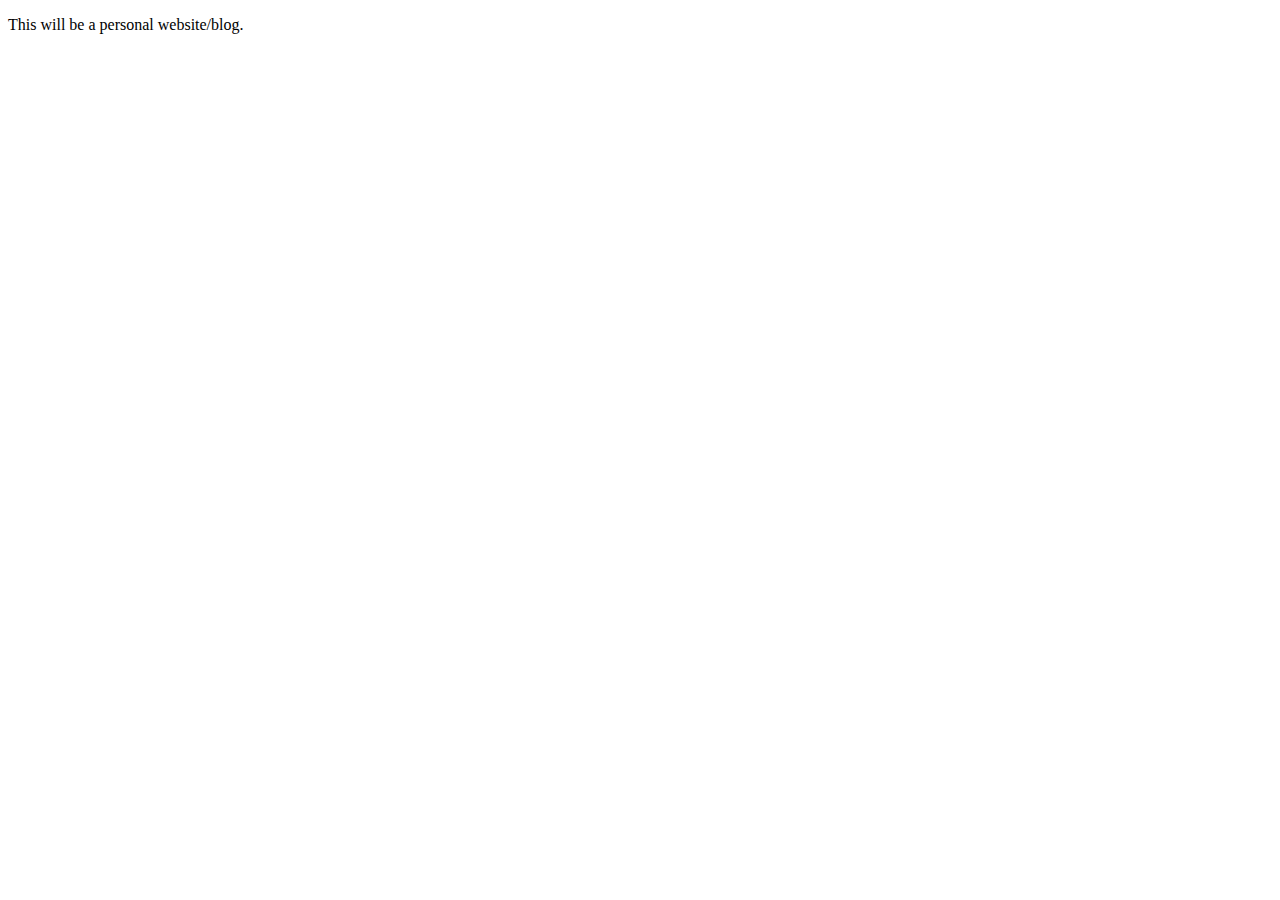
<file: veerajongit/index.html>
<!DOCTYPE html>
<html lang="en">

<head>
    <meta charset="UTF-8">
    <meta name="viewport" content="width=device-width, initial-scale=1.0">
    <meta http-equiv="X-UA-Compatible" content="ie=edge">
    <title>Hello, world!</title>
</head>

<body>
    <p>This will be a personal website/blog.</p>
</body>

</html>
</file>
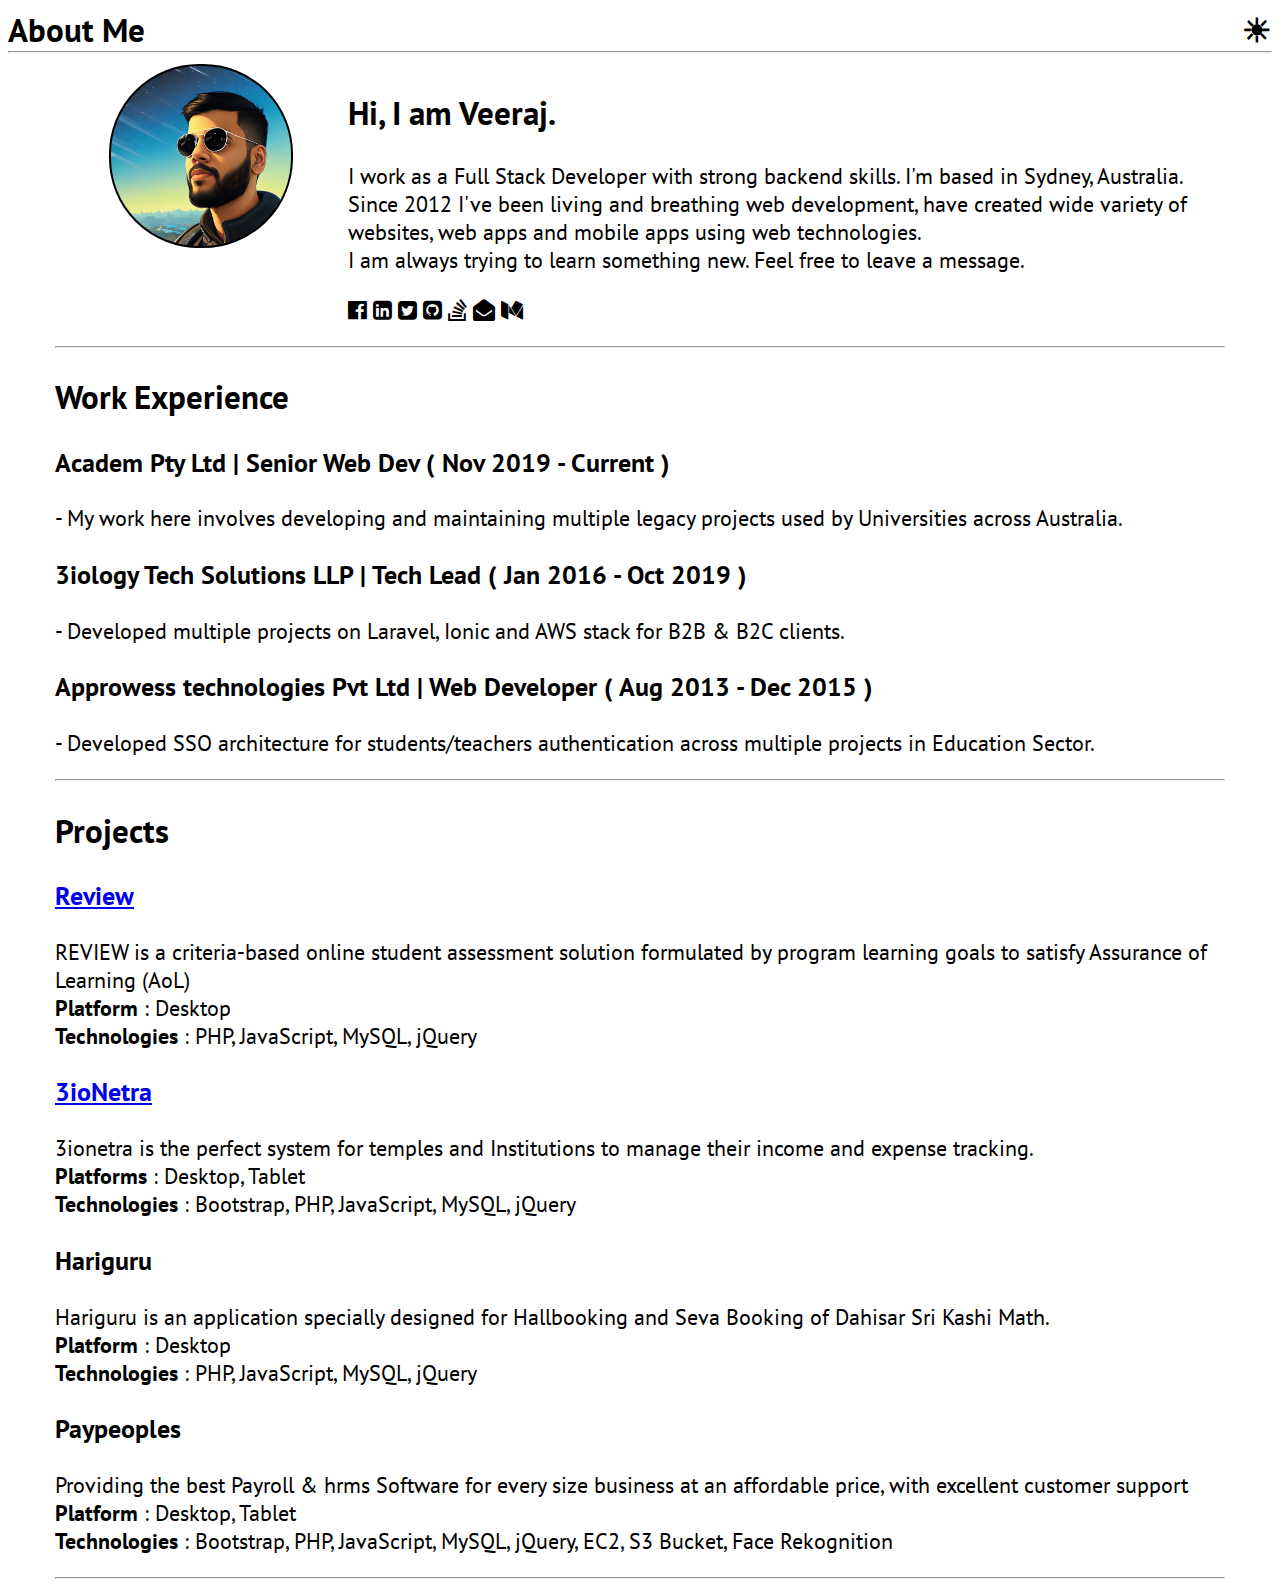
<file: about.html>
<!DOCTYPE html>
<html lang="en">

<head>
	<meta charset="UTF-8">
	<meta name="viewport" content="width=device-width, initial-scale=1.0">
	<meta name="description"
		content="Veeraj Shenoy is a full stack developer with 7 years of experience. Experienced in Laravel, Angular, AWS, TDD and microservice style architecting." />
	<title>Veeraj Shenoy - Full Stack Dev.</title>

	<!-- Global site tag (gtag.js) - Google Analytics -->
	<script async src="https://www.googletagmanager.com/gtag/js?id=UA-149763103-1"></script>
	<script async src="assets/js/gtag.js"></script>

	<!--Google Fonts PT Sans-->
	<link rel="preconnect" href="https://fonts.gstatic.com">
	<link href="https://fonts.googleapis.com/css2?family=Open+Sans&family=PT+Sans&display=swap" rel="stylesheet">


	<link rel="stylesheet" href="assets/css/style.css">
	<link href="https://stackpath.bootstrapcdn.com/font-awesome/4.7.0/css/font-awesome.min.css" rel="stylesheet">

	<script src="https://code.jquery.com/jquery-3.5.0.slim.min.js"></script>
	<script src="assets/js/main.js"></script>
</head>

<body class="body">
	<article>
		<h2 class="nav-h2">
			<div class="float-left w-50">
				About Me
			</div>
			<div class="float-left w-50 right">
				<span class="hover brightness">
					&#9728;
				</span>
			</div>
		</h2>
	</article>
	<hr>
	<div class="content">
		<article>
			<div class="w-100 show-mobile">
				<div class="profile center"></div>
			</div>
			<div class="float-left w-25 hide-mobile">
				<div class="profile center"></div>
			</div>
			<div class="float-left w-75 w-100-mobile">
				<h2>Hi, I am Veeraj.</h2>
				<p>
					I work as a Full Stack Developer with strong backend skills. I'm based in Sydney, Australia.
					<br>
					Since 2012 I've been living and breathing web development, have created wide variety of
					websites,
					web apps and mobile apps using web technologies.
					<br>
					I am always trying to learn something new. Feel free to leave a message.
				</p>
				<p>
					<i class="fa fa-facebook-official"></i>
					<i class="fa fa-linkedin-square"></i>
					<i class="fa fa-twitter-square"></i>
					<i class="fa fa-github-square"></i>
					<i class="fa fa-stack-overflow"></i>
					<i class="fa fa-envelope-open"></i>
					<i class="fa fa-medium"></i>
				</p>
			</div>
		</article>
		<hr>
		<article>
			<h2>Work Experience</h2>
			<h3>Academ Pty Ltd | Senior Web Dev ( Nov 2019 - Current )</h3>
			<p>
				- My work here involves developing and maintaining multiple legacy projects used by Universities across
				Australia.
			</p>
			<h3>3iology Tech Solutions LLP | Tech Lead ( Jan 2016 - Oct 2019 )</h3>
			<p>
				- Developed multiple projects on Laravel, Ionic and AWS stack for B2B & B2C clients.
			</p>
			<h3>Approwess technologies Pvt Ltd | Web Developer ( Aug 2013 - Dec 2015 )</h3>
			<p>
				- Developed SSO architecture for students/teachers authentication across multiple projects in Education
				Sector.
			</p>
		</article>
		<hr>
		<article>
			<h2>Projects</h2>
			<h3><a href="https://academ.com.au/review/" target="_blank">Review</a></h3>
			<p>
				REVIEW is a criteria-based online student assessment solution formulated by program learning goals to
				satisfy Assurance of Learning (AoL) <br>
				<b>Platform</b> : Desktop <br>
				<b>Technologies</b> : PHP, JavaScript, MySQL, jQuery
			</p>
			<h3><a href="http://3ionetra.in" target="_blank">3ioNetra</a></h3>
			<p>
				3ionetra is the perfect system for temples and Institutions to manage their income and expense tracking.<br>
				<b>Platforms</b> : Desktop, Tablet<br>
				<b>Technologies</b> : Bootstrap, PHP, JavaScript, MySQL, jQuery
			</p>
			<h3>Hariguru</h3>
			<p>
				Hariguru is an application specially designed for Hallbooking and Seva Booking of Dahisar Sri Kashi Math.<br>
				<b>Platform</b> : Desktop <br>
				<b>Technologies</b> : PHP, JavaScript, MySQL, jQuery
			</p>
			<h3>Paypeoples</h3>
			<p>
				Providing the best Payroll & hrms Software for every size business at an affordable price, with excellent customer support<br>
				<b>Platform</b> : Desktop, Tablet <br>
				<b>Technologies</b> : Bootstrap, PHP, JavaScript, MySQL, jQuery, EC2, S3 Bucket, Face Rekognition
			</p>
		</article>
		<hr>
	</div>
</body>

</html>
</file>
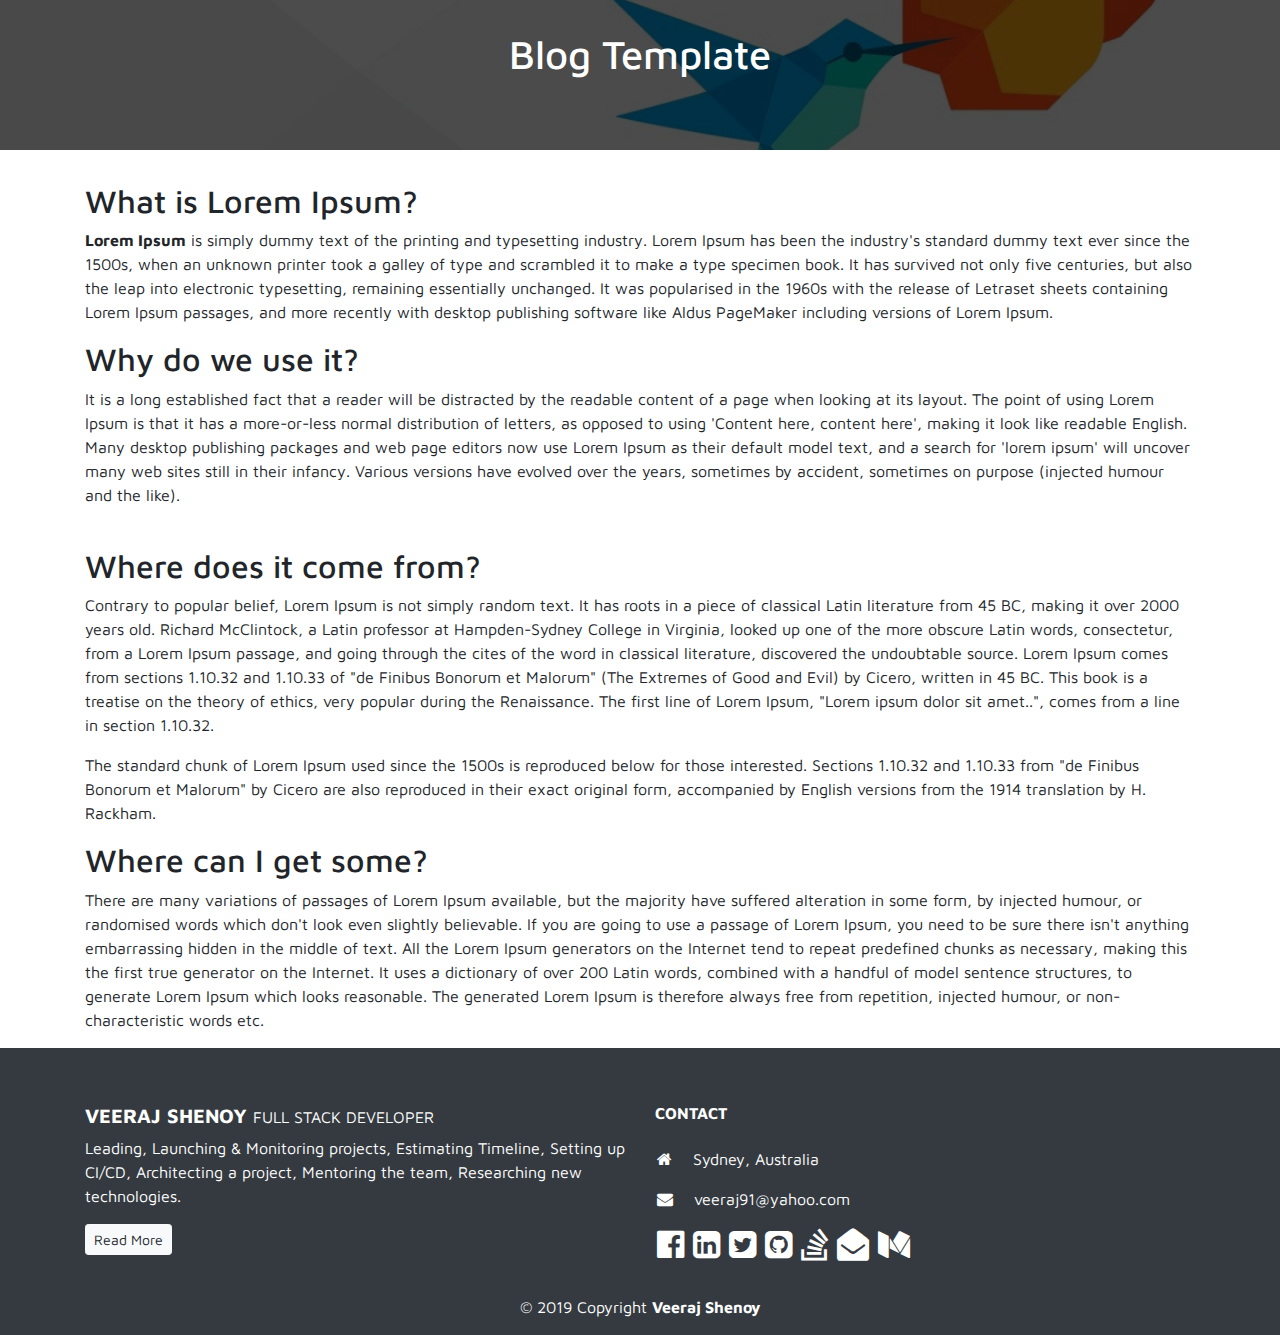
<file: blog.html>
<!DOCTYPE html>
<html lang="en">

<head>
    <meta charset="UTF-8">
    <meta name="viewport" content="width=device-width, initial-scale=1.0">
    <meta http-equiv="X-UA-Compatible" content="ie=edge">
    <meta name="description" content="Blog Template" />
    <title>Blog Template</title>
    <link rel="stylesheet" href="https://maxcdn.bootstrapcdn.com/bootstrap/4.0.0/css/bootstrap.min.css"
        integrity="sha384-Gn5384xqQ1aoWXA+058RXPxPg6fy4IWvTNh0E263XmFcJlSAwiGgFAW/dAiS6JXm" crossorigin="anonymous">
    <link href="https://fonts.googleapis.com/css?family=Maven+Pro&display=swap" rel="stylesheet">
    <link href="https://stackpath.bootstrapcdn.com/font-awesome/4.7.0/css/font-awesome.min.css" rel="stylesheet"
        integrity="sha384-wvfXpqpZZVQGK6TAh5PVlGOfQNHSoD2xbE+QkPxCAFlNEevoEH3Sl0sibVcOQVnN" crossorigin="anonymous">
    <link rel="stylesheet" href="assets/css/main.css">

    <link rel="manifest" href="manifest.json">
    <meta name="theme-color" content="#040404" />
    <!-- Global site tag (gtag.js) - Google Analytics -->
    <script async src="https://www.googletagmanager.com/gtag/js?id=UA-149763103-1"></script>
    <script async src="assets/js/gtag.js"></script>
</head>

<body>
    <div class="banner" style="background-image: url(assets/img/dart.jpeg);">
        <div class="translucent">
            <div class="container">
                <div class="jumbotron bg-transparent align-middle">
                    <div class="row white h-100">
                        <div class="col-12 text-center my-auto">
                            <h1>Blog Template</h1>
                        </div>
                    </div>
                </div>
            </div>
        </div>
    </div>

    <div class="container">
        <div>
            <h2>What is Lorem Ipsum?</h2>
            <p><strong>Lorem Ipsum</strong> is simply dummy text of the printing and typesetting industry. Lorem Ipsum
                has
                been the
                industry's standard dummy text ever since the 1500s, when an unknown printer took a galley of type and
                scrambled it
                to make a type specimen book. It has survived not only five centuries, but also the leap into electronic
                typesetting, remaining essentially unchanged. It was popularised in the 1960s with the release of
                Letraset
                sheets
                containing Lorem Ipsum passages, and more recently with desktop publishing software like Aldus PageMaker
                including
                versions of Lorem Ipsum.</p>
        </div>
        <div>
            <h2>Why do we use it?</h2>
            <p>It is a long established fact that a reader will be distracted by the readable content of a page when
                looking
                at
                its layout. The point of using Lorem Ipsum is that it has a more-or-less normal distribution of letters,
                as
                opposed to using 'Content here, content here', making it look like readable English. Many desktop
                publishing
                packages and web page editors now use Lorem Ipsum as their default model text, and a search for 'lorem
                ipsum'
                will uncover many web sites still in their infancy. Various versions have evolved over the years,
                sometimes
                by
                accident, sometimes on purpose (injected humour and the like).</p>
        </div><br />
        <div>
            <h2>Where does it come from?</h2>
            <p>Contrary to popular belief, Lorem Ipsum is not simply random text. It has roots in a piece of classical
                Latin
                literature from 45 BC, making it over 2000 years old. Richard McClintock, a Latin professor at
                Hampden-Sydney
                College in Virginia, looked up one of the more obscure Latin words, consectetur, from a Lorem Ipsum
                passage,
                and
                going through the cites of the word in classical literature, discovered the undoubtable source. Lorem
                Ipsum
                comes from sections 1.10.32 and 1.10.33 of "de Finibus Bonorum et Malorum" (The Extremes of Good and
                Evil)
                by
                Cicero, written in 45 BC. This book is a treatise on the theory of ethics, very popular during the
                Renaissance.
                The first line of Lorem Ipsum, "Lorem ipsum dolor sit amet..", comes from a line in section 1.10.32.</p>
            <p>The standard chunk of Lorem Ipsum used since the 1500s is reproduced below for those interested. Sections
                1.10.32
                and 1.10.33 from "de Finibus Bonorum et Malorum" by Cicero are also reproduced in their exact original
                form,
                accompanied by English versions from the 1914 translation by H. Rackham.</p>
        </div>
        <div>
            <h2>Where can I get some?</h2>
            <p>There are many variations of passages of Lorem Ipsum available, but the majority have suffered alteration
                in
                some
                form, by injected humour, or randomised words which don't look even slightly believable. If you are
                going to
                use
                a passage of Lorem Ipsum, you need to be sure there isn't anything embarrassing hidden in the middle of
                text.
                All the Lorem Ipsum generators on the Internet tend to repeat predefined chunks as necessary, making
                this
                the
                first true generator on the Internet. It uses a dictionary of over 200 Latin words, combined with a
                handful
                of
                model sentence structures, to generate Lorem Ipsum which looks reasonable. The generated Lorem Ipsum is
                therefore always free from repetition, injected humour, or non-characteristic words etc.</p>
        </div>
    </div>

    <div class="container">
        <div id="disqus_thread"></div>
        <script>

            /**
            *  RECOMMENDED CONFIGURATION VARIABLES: EDIT AND UNCOMMENT THE SECTION BELOW TO INSERT DYNAMIC VALUES FROM YOUR PLATFORM OR CMS.
            *  LEARN WHY DEFINING THESE VARIABLES IS IMPORTANT: https://disqus.com/admin/universalcode/#configuration-variables*/

            var disqus_config = function () {
                this.page.url = window.location.href;  // Replace PAGE_URL with your page's canonical URL variable
                this.page.identifier = window.location.pathname; // Replace PAGE_IDENTIFIER with your page's unique identifier variable
            };
            (function () { // DON'T EDIT BELOW THIS LINE
                var d = document, s = d.createElement('script');
                s.src = 'https://https-veerajongit-github-io.disqus.com/embed.js';
                s.setAttribute('data-timestamp', +new Date());
                (d.head || d.body).appendChild(s);
            })();
        </script>
        <noscript>Please enable JavaScript to view the <a href="https://disqus.com/?ref_noscript">comments powered by
                Disqus.</a></noscript>
    </div>

    <!-- Footer -->
    <footer class="page-footer font-small mdb-color pt-4 bg-dark text-white">

        <!-- Footer Links -->
        <div class="container text-center text-md-left">

            <!-- Footer links -->
            <div class="row text-center text-md-left mt-3">

                <!-- Grid column -->
                <div class="col-md-6 mx-auto mt-3">
                    <h5 class="text-uppercase font-weight-bold">Veeraj Shenoy <small>Full Stack Developer</small></h5>
                    <p>Leading, Launching & Monitoring projects, Estimating Timeline, Setting up CI/CD, Architecting a
                        project, Mentoring the
                        team, Researching new technologies.</p>
                    <button class="btn btn-light btn-sm readmore"
                        onclick="location.href = 'https://veerajongit.github.io/'">
                        Read More
                    </button>
                </div>
                <!-- Grid column -->

                <hr class="w-100 clearfix d-md-none bg-white">

                <!-- Grid column -->
                <div class="col-md-6 mx-auto mt-3">
                    <h6 class="text-uppercase mb-4 font-weight-bold">Contact</h6>
                    <p>
                        <i class="fa fa-home mr-3"></i> Sydney, Australia</p>
                    <p>
                        <i class="fa fa-envelope mr-3"></i> <span class="email"></span></p>
                    <p>
                        <i class="fa fa-2x fa-facebook-official"></i>
                        <i class="fa fa-2x fa-linkedin-square"></i>
                        <i class="fa fa-2x fa-twitter-square"></i>
                        <i class="fa fa-2x fa-github-square"></i>
                        <i class="fa fa-2x fa-stack-overflow"></i>
                        <i class="fa fa-2x fa-envelope-open"></i>
                        <i class="fa fa-2x fa-medium"></i>
                    </p>
                </div>
                <!-- Grid column -->


                <hr>

                <!-- Grid column -->
                <div class="col-12 mt-3">

                    <!--Copyright-->
                    <p class="text-center">© 2019 Copyright
                        <strong> Veeraj Shenoy</strong>
                    </p>

                </div>
                <!-- Grid column -->

            </div>
            <!-- Footer links -->

        </div>
        <!-- Footer Links -->

    </footer>
    <!-- Footer -->

    <script src="https://code.jquery.com/jquery-3.5.0.slim.min.js"></script>
    <script async src="https://cdnjs.cloudflare.com/ajax/libs/popper.js/1.12.9/umd/popper.min.js"
        integrity="sha384-ApNbgh9B+Y1QKtv3Rn7W3mgPxhU9K/ScQsAP7hUibX39j7fakFPskvXusvfa0b4Q"
        crossorigin="anonymous"></script>
    <script async src="https://maxcdn.bootstrapcdn.com/bootstrap/4.1.2/js/bootstrap.min.js"></script>
    <script src="assets/js/projects.js"></script>
    <script src="assets/js/side-projects.js"></script>
    <script async src="assets/js/index.js"></script>
    <script async src="assets/js/footer.js"></script>
    <script src="assets/js/serviceworker.js"></script>
</body>
</file>
<file: assets/css/style.css>
body {
    font-family: 'PT Sans', 'Open Sans', sans-serif;
}

html {
    font-size: calc(0.5em + 1vw);
}

.float-left {
    float: left;
}

.w-50 {
    width: 50%;
}

.w-25 {
    width: 25%;
}

.w-75 {
    width: 75%;
}

.right {
    text-align: right;
}

.hover {
    cursor: pointer;
}

.dark {
    color: #ffffff;
    background-color: #000;
}

.center {
    margin-left: auto;
    margin-right: auto;
}

.profile {
    height: 180px;
    width: 180px;
    background-repeat: no-repeat;
    background-position: center;
    background-size: cover;
    background-image: url('/assets/img/me.jpg');
    border-radius: 90px;
    border: 2px solid #000;
}

.dark>.content>article>.show-mobile>.profile, .dark>.content>article>.hide-mobile>.profile {
    border: 2px solid #fff;
}

@media only screen and (max-width: 800px) {
    .hide-mobile {
        display: none;
    }
    .w-100-mobile {
        width: 100%;
    }
}

@media only screen and (min-width: 800px) {
    .show-mobile {
        display: none;
    }
}

@media only screen and (min-width: 1170px) {
    .content {
        margin-left: auto;
        margin-right: auto;
        max-width: 1170px;
    }
    html {
        font-size: 22px;
    }
}

.nav-h2 {
    margin-block-start: 0px;
    margin-block-end: 0px;
}

.white{
    color: #ffffff;
}
</file>
<file: assets/css/main.css>
body {
    font-family: 'Maven Pro',
        sans-serif;
}

.banner {
    background-position: center;
    background-repeat: no-repeat;
    background-size: cover;
    width: 100%;
    /* height: 300px; */
}

.white {
    color: white;
}

.me {
    background-image: url(../img/me.jpg);
    height: 200px;
    width: 200px;
    border-radius: 100px;
    background-position: center;
    background-repeat: no-repeat;
    background-size: cover;
    border: 1px solid #fff;
}

.center {
    margin: auto;
}

.translucent {
    background-color: rgba(0, 0, 0, 0.7);
    height: 100%;
    widows: 100%;
}

.mt-15 {
    margin-top: 6rem !important;
}

.fa {
    margin: 2px;
    cursor: pointer;
}

.card {
    min-height: 260px;
}

.height-100 {
    height: 100%;
    background-position: center;
    background-repeat: no-repeat;
    background-size: contain;
    margin: 5px;
    border-radius: 5px;
}

.height-25 {
    height: 25%;
}

.card-height>.row {
    min-height: 316px;
}

.uncolor:hover {
    color: white;
}

.min-height{
    min-height: 285px;
}

.jumbotron {
    padding-top: 30px;
}
</file>
